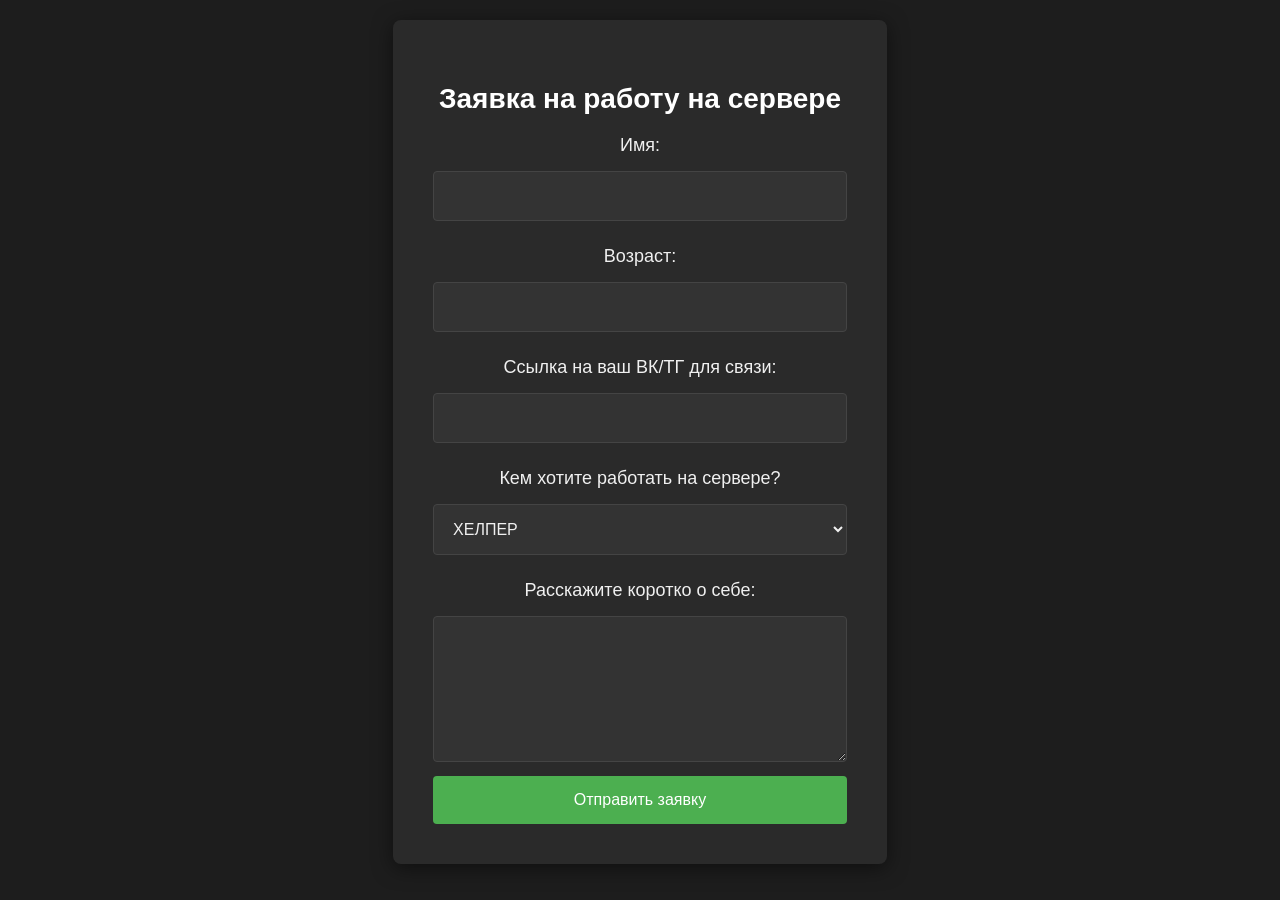
<file: zavka/sbor.html>
<!DOCTYPE html>
<html lang="ru">
<head>
    <meta charset="UTF-8">
    <meta name="viewport" content="width=device-width, initial-scale=1.0">
    <title>Форма заявки на работу</title>
    <style>
        * {
            box-sizing: border-box; /* Учитываем отступы и границы в ширине */
        }
        body { 
            font-family: Arial, sans-serif; 
            background-color: #1D1D1D; 
            color: #f0f0f0; 
            padding: 0; 
            margin: 0; 
            display: flex; 
            flex-direction: column; 
            align-items: center; 
        }
        .polosa img {
            width: 100%; /* Изображение будет растянуто на всю ширину контейнера */
            height: auto; /* Высота будет пропорциональна ширине */
        }
        .cont {
            display: flex;
            justify-content: center; 
            align-items: center; 
            flex-direction: column; 
            margin-top: 20px; 
            padding: 0 10px; /* Добавлен отступ для мобильных устройств */
        }
        .contact-form { 
            background-color: #2a2a2a; 
            padding: 40px; 
            border-radius: 8px; 
            box-shadow: 0 4px 20px rgba(0, 0, 0, 0.5); 
            max-width: 600px; /* Уменьшена максимальная ширина */
            width: 100%; 
            text-align: center; 
        }
        .contact-form h2 { 
            margin-bottom: 20px; 
            color: #ffffff; 
            font-size: 28px; 
        }
        .contact-form label { 
            display: block; 
            margin: 15px 0 5px; 
            font-size: 18px; 
        }
        .contact-form input, 
        .contact-form textarea, 
        .contact-form select { 
            width: 100%; 
            padding: 15px; 
            margin: 10px 0; 
            border: 1px solid #444; 
            border-radius: 4px; 
            background-color: #333; 
            color: #f0f0f0; 
            font-size: 16px; 
            transition: border-color 0.3s; 
        }
        .contact-form input:focus, 
        .contact-form textarea:focus, 
        .contact-form select:focus {
            border-color: #4CAF50; 
            outline: none; 
        }
        .contact-form button { 
            background-color: #4CAF50; 
            color: white; 
            border: none; 
            padding: 15px; 
            cursor: pointer; 
            border-radius: 4px; 
            transition: background-color 0.3s; 
            width: 100%; 
            font-size: 16px; 
        }
        .contact-form button:hover { 
            background-color: #45a049; 
        }

        /* Медиазапросы для адаптивности */
        @media (max-width: 768px) {
            .contact-form h2 { 
                font-size: 24px; 
            }
            .contact-form label { 
                font-size: 16px; 
            }
            .contact-form input, 
            .contact-form textarea, 
            .contact-form select { 
                font-size: 14px; 
            }
            .contact-form button { 
                font-size: 14px; 
            }
        }

        @media (max-width: 480px) {
            .contact-form { 
                padding: 20px; 
            }
            .contact-form h2 { 
                font-size: 20px; 
            }
            .contact-form label { 
                font-size: 14px; 
            }
            .contact-form input, 
            .contact-form textarea, 
            .contact-form select { 
                font-size: 12px; 
            }
            .contact-form button { 
                font-size: 12px; 
            }
        }
    </style>
</head>
<body>
    <div class="cont">
        <div class="forma12">
            <div class="contact-form">
                <h2>Заявка на работу на сервере</h2>
                <form id="feedbackForm" method="POST" action="send_application1.php">
                    <label for="name">Имя:</label>
                    <input type="text" id="name" name="name" required>

                    <label for="age">Возраст:</label>
                    <input type="number" id="age" name="age" required min="1" max="120">

                    <label for="contact">Ссылка на ваш ВК/ТГ для связи:</label>
                    <input type="url" id="contact" name="contact" required>

                    <label for="position">Кем хотите работать на сервере?</label>
                    <select id="position" name="position" required>
                        <option value="ХЕЛПЕР">ХЕЛПЕР</option>
                        <option value="АДМИН">АДМИН</option>
                        <option value="МОДЕР">МОДЕР</option>
                        <option value="СТАРШИЙ МОДЕР">СТАРШИЙ МОДЕР</option>
                        <option value="КУРАТОР">КУРАТОР</option>
                    </select>
                    <label for="about">Расскажите коротко о себе:</label>
                    <textarea id="about" name="about" rows="6" required></textarea>

                    <button type="submit">Отправить заявку</button>
                </form>
            </div>
        </div>
    </div>        
</body>
</html>
</file>
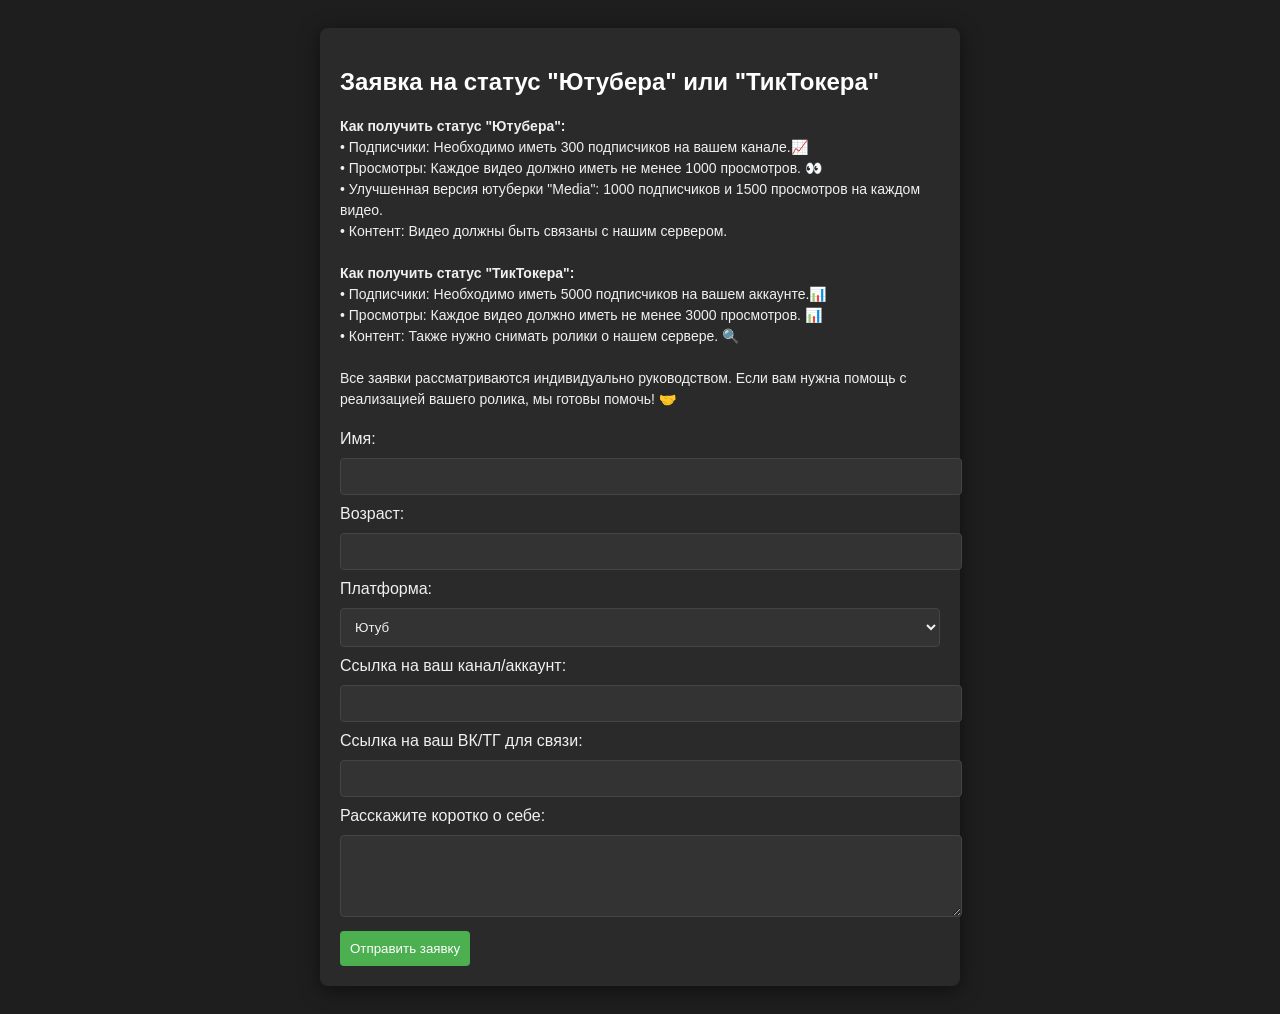
<file: zavka/ytsbor.html>
<!DOCTYPE html>
<html lang="ru">
<head>
    <meta charset="UTF-8">
    <meta name="viewport" content="width=device-width, initial-scale=1.0">
    <title>Форма заявки на статус</title>
    <style>
        body {
            font-family: Arial, sans-serif;
            background-color: #1e1e1e;
            color: #f0f0f0;
            padding: 20px;
        }
        .contact-form {
            background-color: #2a2a2a;
            padding: 20px;
            border-radius: 8px;
            box-shadow: 0 4px 20px rgba(0, 0, 0, 0.5);
            max-width: 600px;
            margin: auto;
        }
        .contact-form h2 {
            margin-bottom: 20px;
            color: #ffffff;
        }
        .contact-form input, .contact-form textarea, .contact-form select {
            width: 100%;
            padding: 10px;
            margin: 10px 0;
            border: 1px solid #444;
            border-radius: 4px;
            background-color: #333;
            color: #f0f0f0;
        }
        .contact-form button {
            background-color: #4CAF50;
            color: white;
            border: none;
            padding: 10px;
            cursor: pointer;
            border-radius: 4px;
            transition: background-color 0.3s;
        }
        .contact-form button:hover {
            background-color: #45a049;
        }
        .requirements {
            margin-bottom: 20px;
            font-size: 14px;
            line-height: 1.5;
        }
    </style>
</head>
<body>

<div class="contact-form">
    <h2>Заявка на статус "Ютубера" или "ТикТокера"</h2>
    <div class="requirements">
        <strong>Как получить статус "Ютубера":</strong><br>
        • Подписчики: Необходимо иметь 300 подписчиков на вашем канале.📈<br>
        • Просмотры: Каждое видео должно иметь не менее 1000 просмотров. 👀<br>
        • Улучшенная версия ютуберки "Media": 1000 подписчиков и 1500 просмотров на каждом видео.<br>
        • Контент: Видео должны быть связаны с нашим сервером.<br><br>

        <strong>Как получить статус "ТикТокера":</strong><br>
        • Подписчики: Необходимо иметь 5000 подписчиков на вашем аккаунте.📊<br>
        • Просмотры: Каждое видео должно иметь не менее 3000 просмотров. 📊<br>
        • Контент: Также нужно снимать ролики о нашем сервере. 🔍<br><br>

        Все заявки рассматриваются индивидуально руководством. Если вам нужна помощь с реализацией вашего ролика, мы готовы помочь! 🤝
    </div>
    <form id="feedbackForm" method="POST" action="send_application.php">
        <label for="name">Имя:</label>
        <input type="text" id="name" name="name" required>

        <label for="age">Возраст:</label>
        <input type="number" id="age" name="age" required min="1" max="120">

        <label for="platform">Платформа:</label>
        <select id="platform" name="platform" required>
            <option value="youtube">Ютуб</option>
            <option value="tiktok">ТикТок</option>
        </select>

        <label for="link">Ссылка на ваш канал/аккаунт:</label>
        <input type="url" id="link" name="link" required>

        <label for="contact">Ссылка на ваш ВК/ТГ для связи:</label>
        <input type="url" id="contact" name="contact" required>

        <label for="about">Расскажите коротко о себе:</label>
        <textarea id="about" name="about" rows="4" required></textarea>

        <button type="submit">Отправить заявку</button>
    </form>
</div>

</body>
</html>
</file>
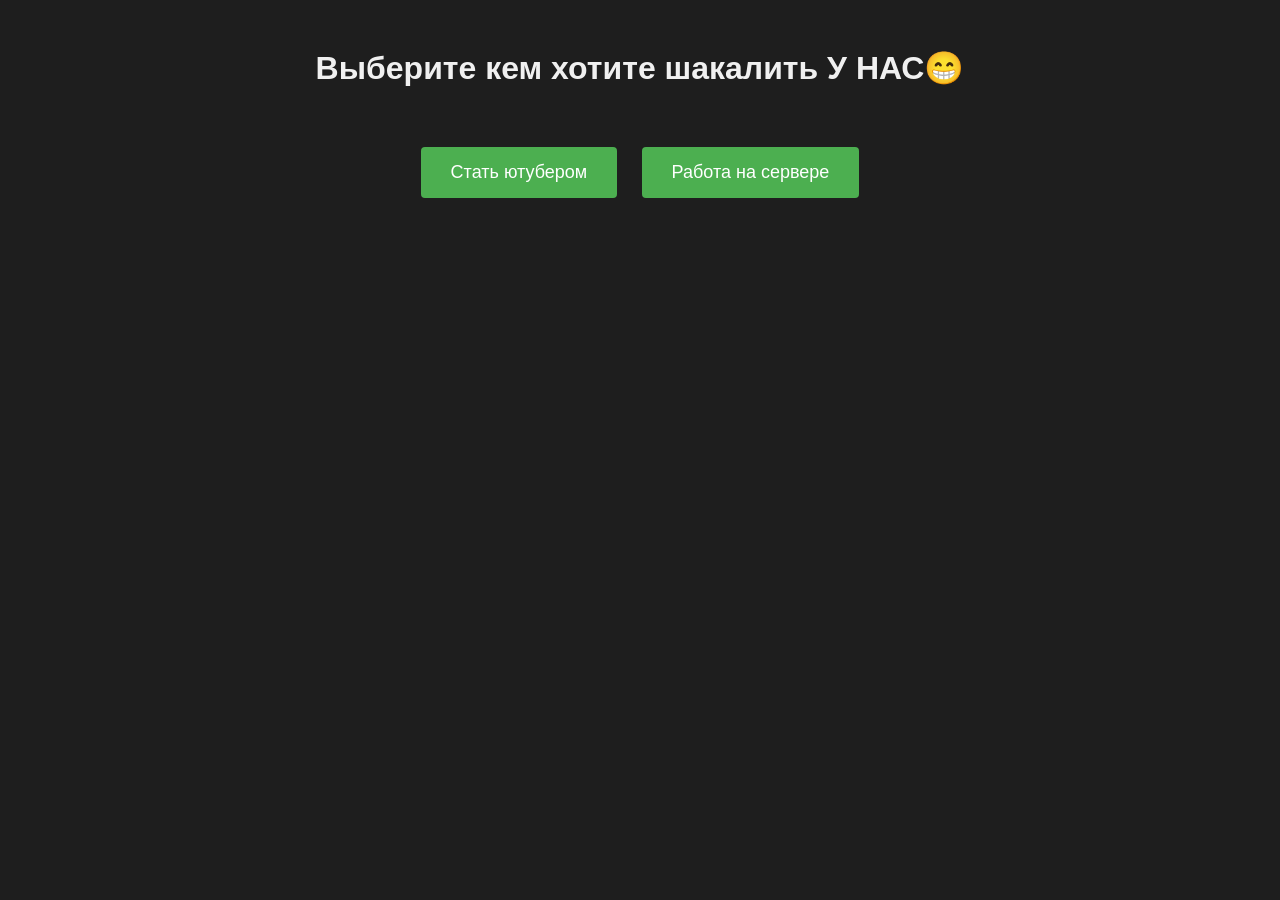
<file: zavka/zavka.html>
<!DOCTYPE html>
<html lang="ru">
<head>
    <meta charset="UTF-8">
    <meta name="viewport" content="width=device-width, initial-scale=1.0">
    <title>Выбор действия</title>
    <style>
        body { font-family: Arial, sans-serif; background-color: #1e1e1e; color: #f0f0f0; padding: 20px; text-align: center; }
        .button-container { margin-top: 50px; }
        .button { 
            background-color: #4CAF50; 
            color: white; 
            border: none; 
            padding: 15px 30px; 
            cursor: pointer; 
            border-radius: 4px; 
            font-size: 18px; 
            transition: background-color 0.3s; 
            margin: 10px; 
        }
        .button:hover { background-color: #45a049; }
        .title {
            background-image: url('bg1.png');
        }
    </style>
</head>
<body>
    <h1>Выберите кем хотите шакалить У НАС😁</h1>
    <div class="button-container">
        <button class="button" onclick="window.location.href='ytsbor.html'">Стать ютубером</button>
        <button class="button" onclick="window.location.href='sbor.html'">Работа на сервере</button>
    </div>
</body>
</html>
</file>
